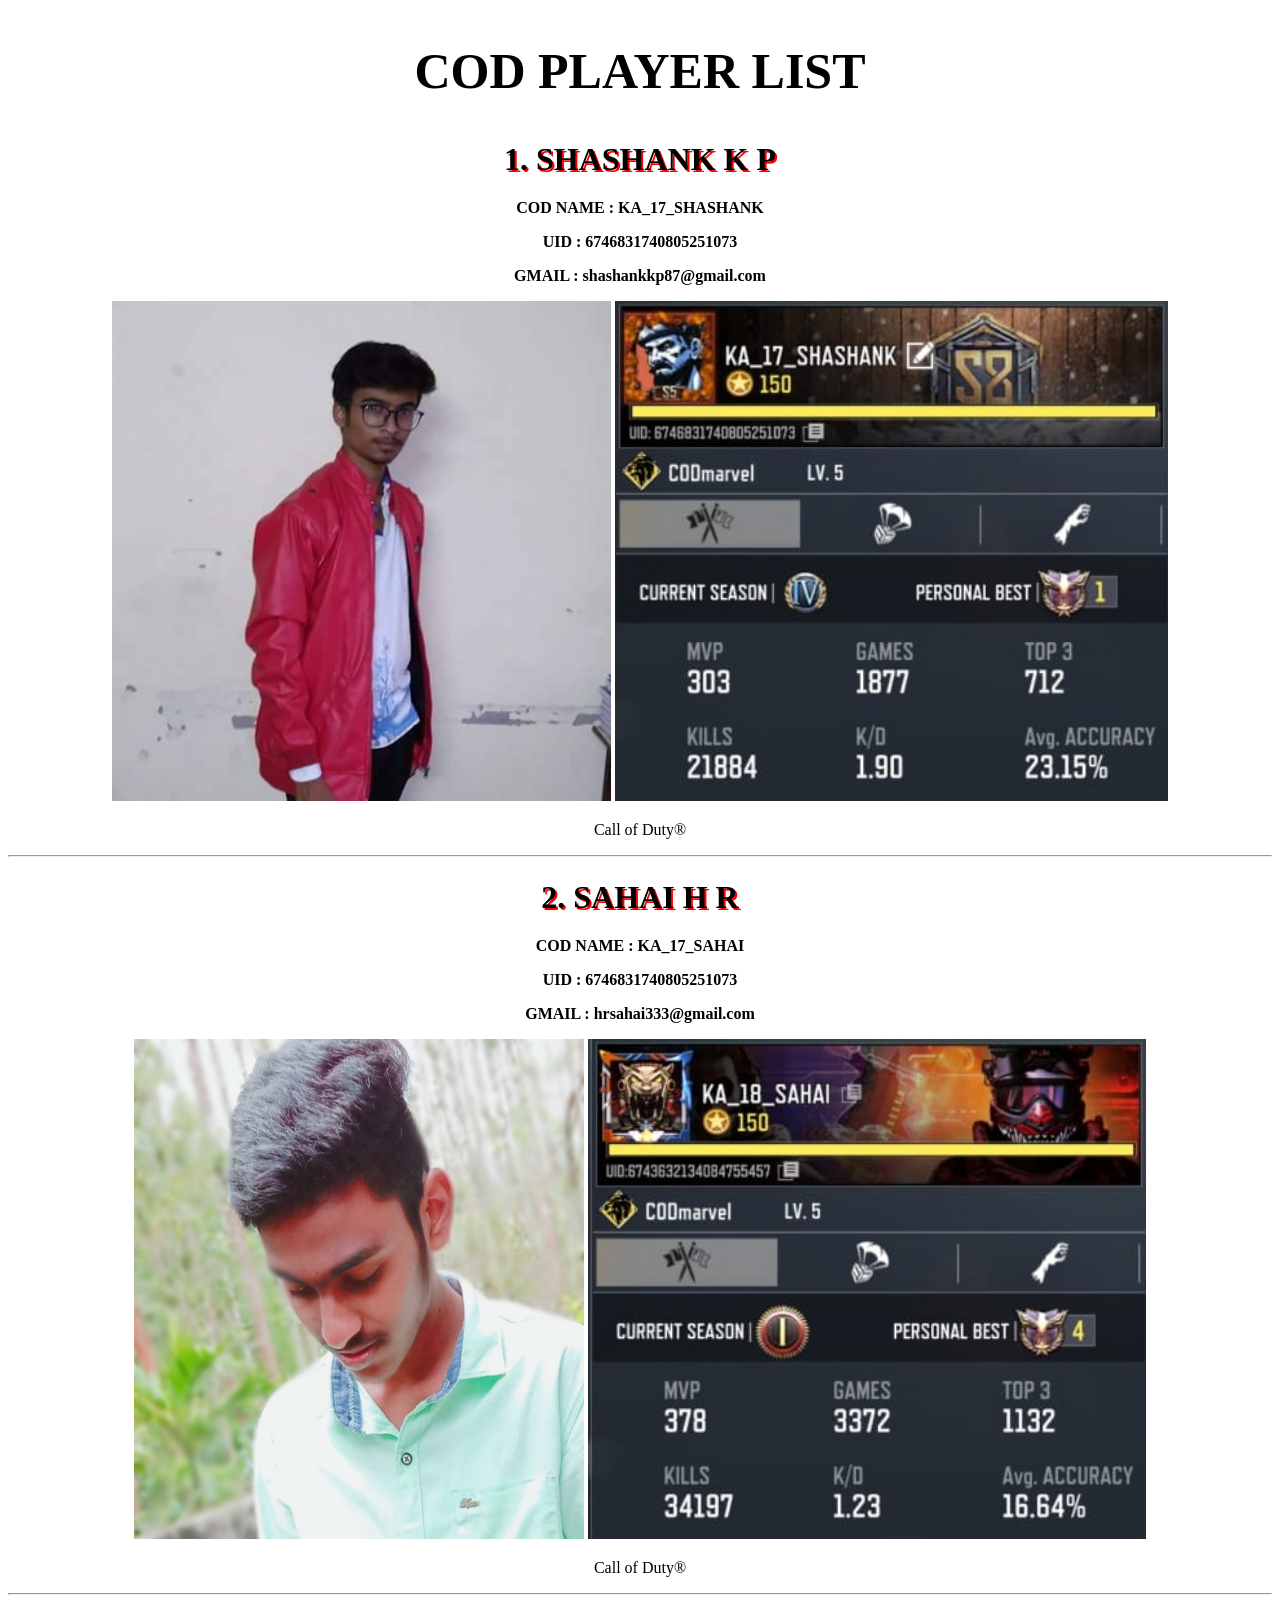
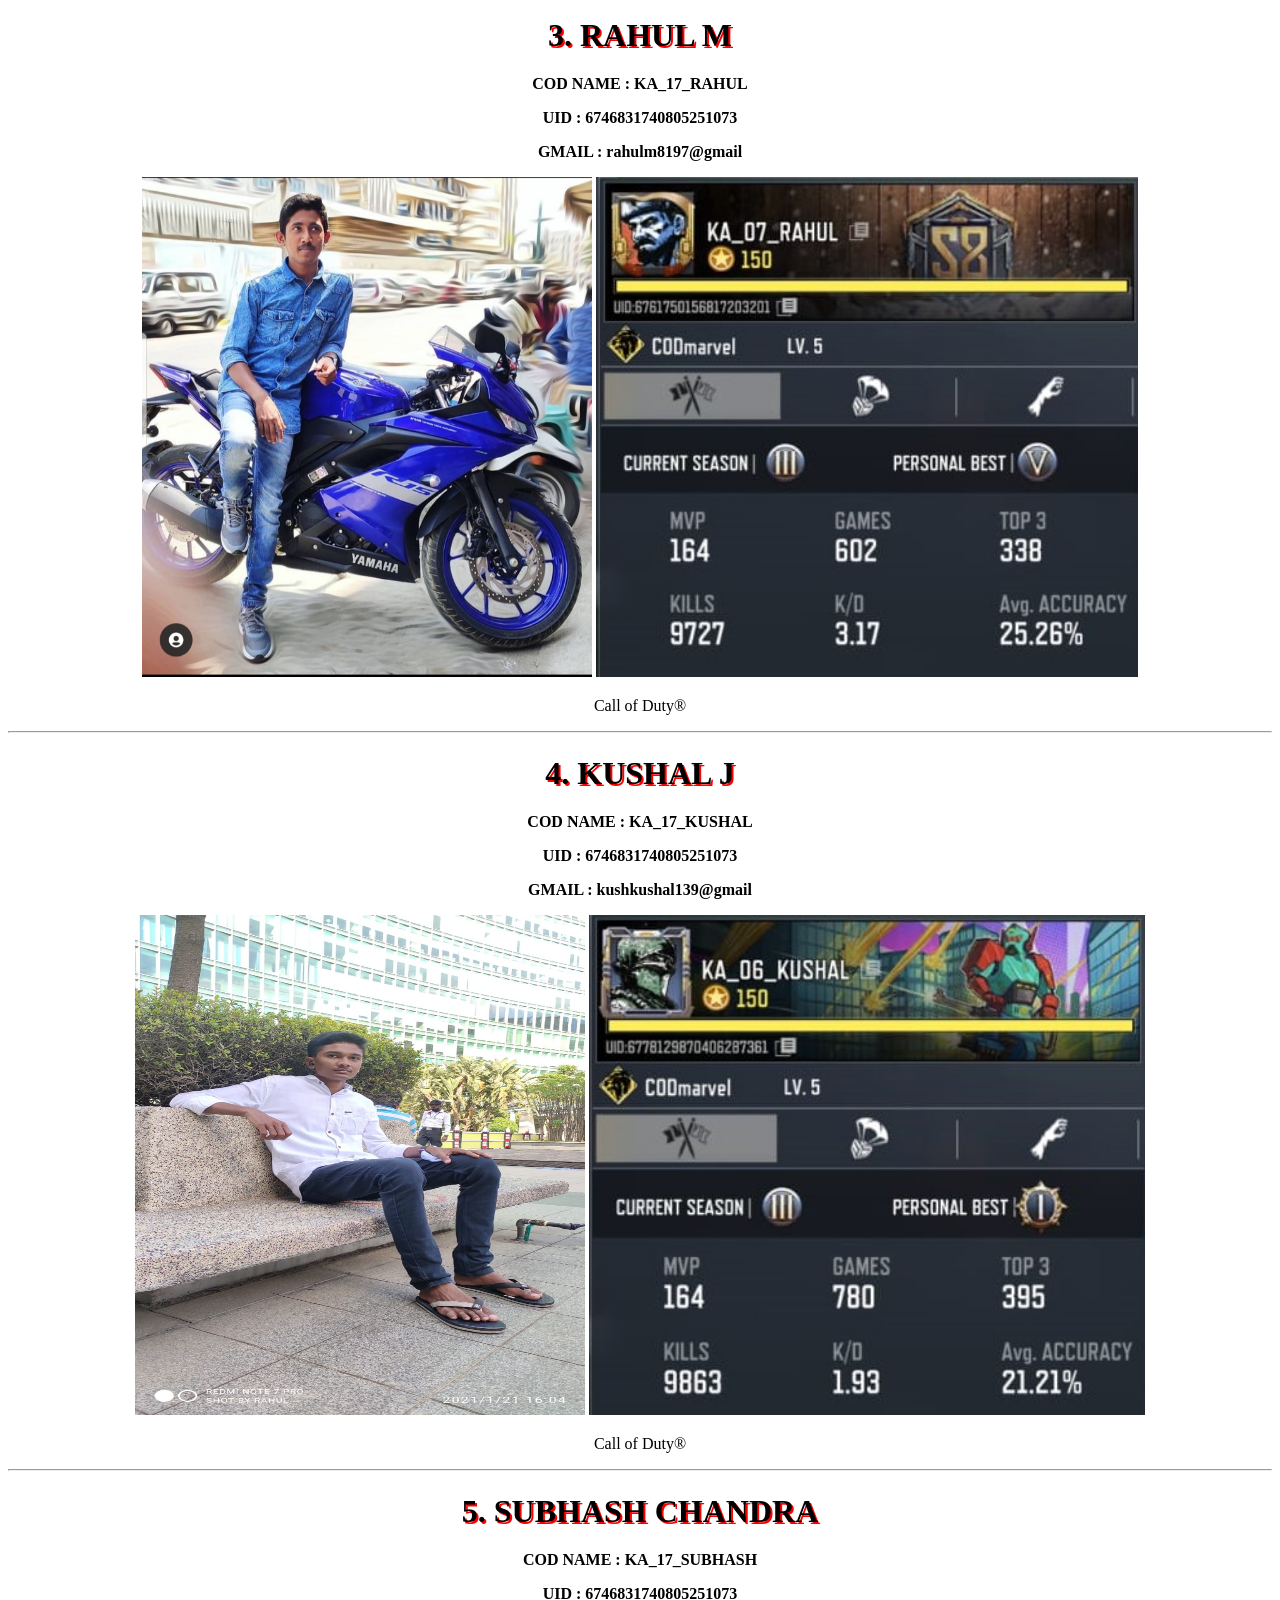
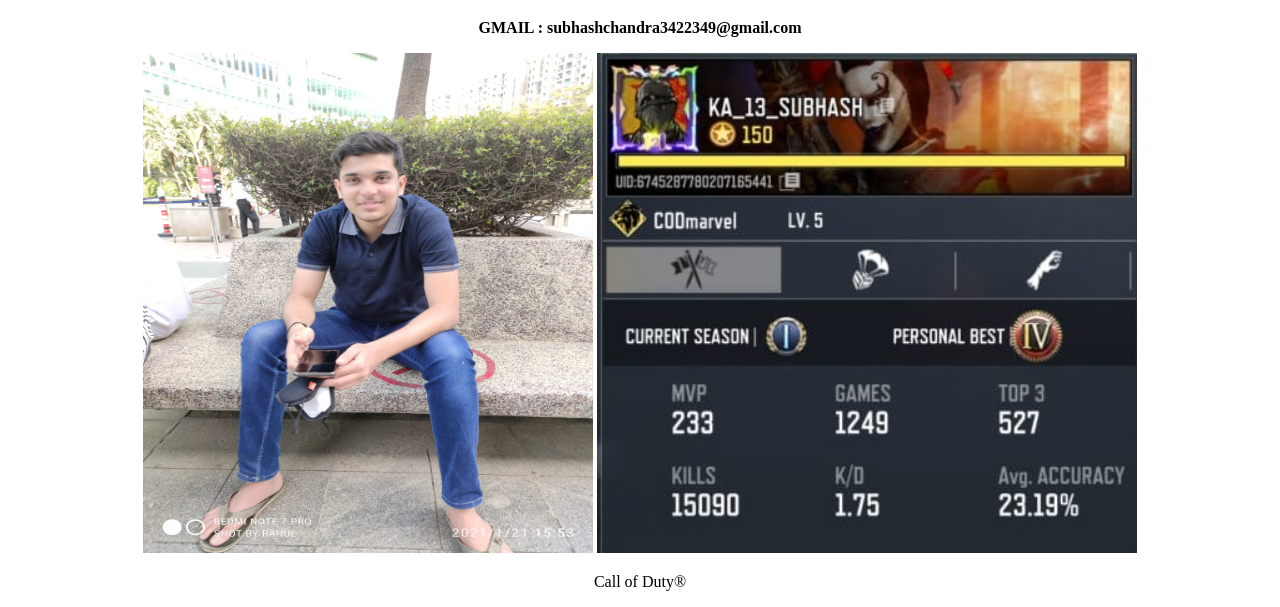
<file: index.html>
<!DOCTYPE html>
<html lang="en">
    <head>
        <meta charset="UTF-8">
        <meta name="viewport" content="width=device-width, initial-scale=1.0">
        <title>Call of Duty®: Mobile World Championship 2021</title>
        <link rel="stylesheet" href="style.css">   
        <style>
            header {
    width: 100%; height: 100%;   
 }
            
            h1 {
                text-align: center;
                text-shadow: 2px 2px red;
            }

            .shashank {
                text-align: center;
            }

            .sahai {
                text-align: center;
            }
            
            .rahul {
                text-align: center;
            }

            .kushal {
                text-align: center;
            }

            .subhash {
                text-align: center;
            }

            .sahai1{
                color: black;
            }

            .shashank1 {
                color: black;
            }

            .rahul1 {
                color: black;
            }

            .kushal1 {
                color: black;
            }

            .subhash1 {
                color: black;
            }

            h2 {
                font-size: 50px;
                color: white;
                text-align: center;
            }
            </style>
    </head>            
<body>
    <header>
        <div>
            <h2 style="color: black;">COD PLAYER LIST</h2>
        </div>

        <div class="shashank">
            <h1>1. SHASHANK K P</h1>
            <div class="shashank1">
            <p><b> COD NAME : KA_17_SHASHANK </b></p>  
            <p><b> UID : 6746831740805251073 </b></p>
            <p><b> GMAIL : shashankkp87@gmail.com </b></p>
            </div>
            <img src="shashank1.html.jpeg" alt="shashank" height="500" class="shashank5">
            <img src="shashankcod1.jpeg" alt="shashank" height="500" class="shashank6">
            <p style="color: black;"> Call of Duty® </p>
        </div>



        <hr>


        <div class="sahai">
            <h1>2. SAHAI H R</h1>
           <div class="sahai1">
               <p><b> COD NAME : KA_17_SAHAI </b></p>  
            <p><b> UID : 6746831740805251073 </b></p>
            <p><b> GMAIL : hrsahai333@gmail.com </b></p>
        </div> 
            <img src="sahai.html.jpeg" alt="sahai" width="450" height="500" class="sahai5">
            <img src="sahaicod1.jpeg" alt="sahai" height="500" class="sahai6">
            <p style="color: black;"> Call of Duty® </p>
        </div>

        <hr>

        <div class="rahul">
            <h1>3. RAHUL M</h1>
            <div class="rahul1">
                <p><b> COD NAME : KA_17_RAHUL </b></p>  
                <p><b> UID : 6746831740805251073 </b></p>
                <p><b> GMAIL : rahulm8197@gmail </b></p>
            </div>
            <img src="rahul.html.jpeg" alt="rahul" width="450" height="500" class="rahul5">
            <img src="rahulcod1.jpeg" alt="rahul" height="500" class="rahul6">
            <p style="color: black;"> Call of Duty® </p>
        </div>

        <hr>

        <div class="kushal">
            <h1>4. KUSHAL J</h1>
            <div class="kushal1">
                <p><b> COD NAME : KA_17_KUSHAL </b></p>  
                <p><b> UID : 6746831740805251073 </b></p>
                <p><b> GMAIL : kushkushal139@gmail </b></p>
            </div>
            <img src="kushal.html.jpeg" alt="kushal" width="450" height="500" class="kushal5">
            <img src="kushalcod1.jpeg" alt="kushal" height="500" class="kushal6">
            <p style="color: black;"> Call of Duty® </p>
        </div>

        
        <hr>


        <div class="subhash">
            <h1>5. SUBHASH CHANDRA</h1>
            <div class="subhash1">
                <p><b> COD NAME : KA_17_SUBHASH </b></p>  
                <p><b> UID : 6746831740805251073 </b></p>
                <p><b> GMAIL : subhashchandra3422349@gmail.com </b></p>
            </div>
            <img src="subhash chandra html.jpeg" alt="subhash" width="450" height="500" class="subhash5">
            <img src="subhashcod2.jpeg" alt="subhash" height="500" class="subhash6">
            <p style="color: black;"> Call of Duty® </p>
        </div>

    </header>
</body>
</html>
</file>
<file: style.css>
@media screen and (max-width: 360px)
{
    body {
        background-color: red;
    }

    h2 {
        font-size: 25px;
        
    }


    .shashank {
        text-align: center;
    }

    .sahai {
        text-align: center;
    }
    
    .rahul {
        text-align: center;
    }

    .kushal {
        text-align: center;
    }

    .subhash {
        text-align: center;
    }




    
    .shashank6 {
        width: 100%;
    }

    .shashank5 {
        width: 100%;
    }

    .subhash5 {
        width: 100%;
    }

    .subhash6 {
        width: 100%;
    }

    .sahai5 {
        width: 100%;
    }

    .sahai6 {
        width: 100%;
    }

    .rahul5 {
        width: 100%;
    }

    .rahul6 {
        width: 100%;
    }

    .kushal5 {
        width: 100%;
    }

    .kushal6 {
        width: 100%;
    }
}






@media screen and (max-width: 720px)
{
    body {
        background-color: red;
    }

    h2 {
        font-size: 55px;
        
    }


    .shashank {
        text-align: center;
    }

    .sahai {
        text-align: center;
    }
    
    .rahul {
        text-align: center;
    }

    .kushal {
        text-align: center;
    }

    .subhash {
        text-align: center;
    }




    
    .shashank6 {
        width: 100%;
    }

    .shashank5 {
        width: 100%;
    }

    .subhash5 {
        width: 50%;
    }

    .subhash6 {
        width: 100%;
    }

    .sahai5 {
        width: 100%;
    }

    .sahai6 {
        width: 100%;
    }

    .rahul5 {
        width: 100%;
    }

    .rahul6 {
        width: 100%;
    }

    .kushal5 {
        width: 50%;
    }

    .kushal6 {
        width: 100%;
    }
}





@media screen and (max-width: 1080px)
{
    body {
        background-color: red;
    }

    h2 {
        font-size: 75px;
        
    }


    .shashank {
        text-align: center;
    }

    .sahai {
        text-align: center;
    }
    
    .rahul {
        text-align: center;
    }

    .kushal {
        text-align: center;
    }

    .subhash {
        text-align: center;
    }




    
    .shashank6 {
        width: 90%;
    }

    .shashank5 {
        width: 90%;
    }

    .subhash5 {
        width: 50%;
    }

    .subhash6 {
        width: 90%;
    }

    .sahai5 {
        width: 90%;
    }

    .sahai6 {
        width: 90%;
    }

    .rahul5 {
        width: 70%;
    }

    .rahul6 {
        width: 90%;
    }

    .kushal5 {
        width: 50%;
    }

    .kushal6 {
        width: 90%;
    }
}






@media screen and (max-width: 393px)
{
    body {
        background-color: red;
    }

    h2 {
        font-size: 25px;
        
    }


    .shashank {
        text-align: center;
    }

    .sahai {
        text-align: center;
    }
    
    .rahul {
        text-align: center;
    }

    .kushal {
        text-align: center;
    }

    .subhash {
        text-align: center;
    }




    
    .shashank6 {
        width: 100%;
    }

    .shashank5 {
        width: 100%;
    }

    .subhash5 {
        width: 100%;
    }

    .subhash6 {
        width: 100%;
    }

    .sahai5 {
        width: 100%;
    }

    .sahai6 {
        width: 100%;
    }

    .rahul5 {
        width: 100%;
    }

    .rahul6 {
        width: 100%;
    }

    .kushal5 {
        width: 100%;
    }

    .kushal6 {
        width: 100%;
    }
}
</file>
